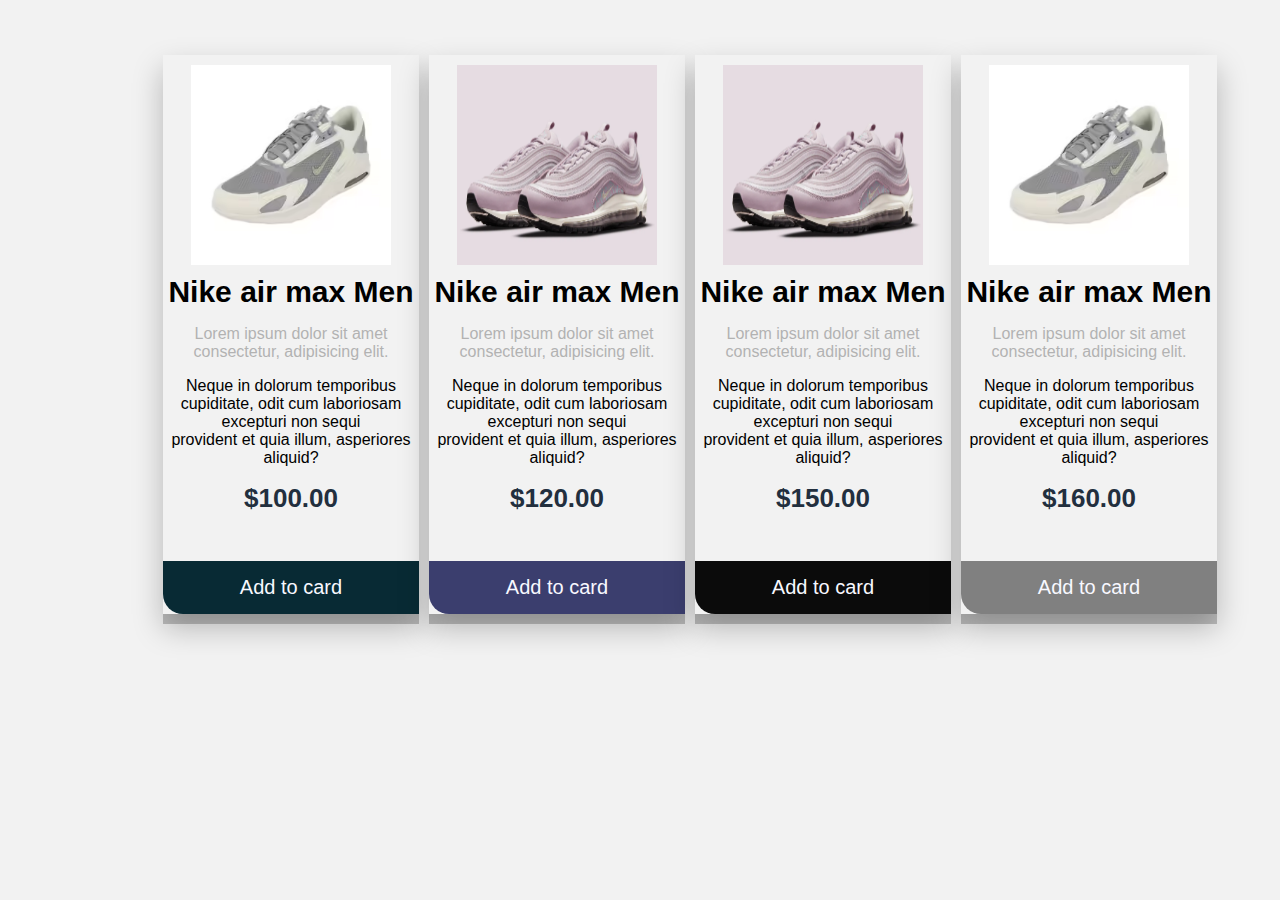
<file: index.html>
<!DOCTYPE html>
<html lang="en">
<head>
    <meta charset="UTF-8">
    <meta name="viewport" content="width=device-width, initial-scale=1.0">
    <!--External css----->
    <link rel="stylesheet" href="style.css">
    <!----------Font awesome cdm----------->
    <link rel="stylesheet" href="https://cdnjs.cloudflare.com/ajax/libs/font-awesome/6.6.0/css/all.min.css" 
    integrity="sha512-Kc323vGBEqzTmouAECnVceyQqyqdsSiqLQISBL29aUW4U/M7pSPA/gEUZQqv1cwx4OnYxTxve5UMg5GT6L4JJg==" 
    crossorigin="anonymous" referrerpolicy="no-referrer" />
    <title>Responsive product card </title>
</head>
<body>
    <div class="Gallery">
      <div Class="Content">
         <img src="images/AImax2.jpg" alt="">
         <h3>Nike air max Men</h3>
         <p>Lorem ipsum dolor sit amet consectetur, adipisicing elit.</p>Neque in dolorum temporibus cupiditate,
         odit cum laboriosam excepturi non sequi </br>
         provident et quia illum, asperiores 
         aliquid?</p>
         <h6>$100.00</h6>
         <ul>
            <li><i class="fa fa-star checked"></i></li>
            <li><i class="fa fa-star checked"></i></li>
            <li><i class="fa fa-star checked"></i></li>
            <li><i class="fa fa-star checked"></i></li>
            <li><i class="fa fa-star "></i></li>
          </ul>
          <button class="buy-1"> Add to card</button>
        </div>

        <div Class="Content">
            <img src="images/Airmax1.jpg" alt="">
            <h3>Nike air max Men</h3>
            <p>Lorem ipsum dolor sit amet consectetur, adipisicing elit.</p>Neque in dolorum temporibus cupiditate,
            odit cum laboriosam excepturi non sequi </br>
            provident et quia illum, asperiores 
            aliquid?</p>
            <h6>$120.00</h6>
            <ul>
               <li><i class="fa fa-star checked"></i></li>
               <li><i class="fa fa-star checked"></i></li>
               <li><i class="fa fa-star checked"></i></li>
               <li><i class="fa fa-star checked"></i></li>
               <li><i class="fa fa-star "></i></li>
             </ul>
             <button class="buy-2"> Add to card</button>
           </div>

           <div Class="Content">
            <img src="images/Airmax4.jpg" alt="">
            <h3>Nike air max Men</h3>
            <p>Lorem ipsum dolor sit amet consectetur, adipisicing elit.</p>Neque in dolorum temporibus cupiditate,
            odit cum laboriosam excepturi non sequi </br>
            provident et quia illum, asperiores 
            aliquid?</p>
            <h6>$150.00</h6>
            <ul>
               <li><i class="fa fa-star checked"></i></li>
               <li><i class="fa fa-star checked"></i></li>
               <li><i class="fa fa-star checked"></i></li>
               <li><i class="fa fa-star checked"></i></li>
               <li><i class="fa fa-star "></i></li>
             </ul>
             <button class="buy-3"> Add to card</button>
           </div>

           <div Class="Content">
            <img src="images/AImax2.jpg" alt="">
            <h3>Nike air max Men</h3>
            <p>Lorem ipsum dolor sit amet consectetur, adipisicing elit.</p>Neque in dolorum temporibus cupiditate,
            odit cum laboriosam excepturi non sequi </br>
            provident et quia illum, asperiores 
            aliquid?</p>
            <h6>$160.00</h6>
            <ul>
               <li><i class="fa fa-star checked"></i></li>
               <li><i class="fa fa-star checked"></i></li>
               <li><i class="fa fa-star checked"></i></li>
               <li><i class="fa fa-star checked"></i></li>
               <li><i class="fa fa-star "></i></li>
             </ul>
             <button class="buy-4"> Add to card</button>
           </div>
    </div>
</body>
</html>
</file>
<file: style.css>
body{
    margin: 0;
    font-family: sans-serif;
    background: #f2f2f2;

}
h3{
    text-align: center;
    font-size: 30px;
    margin: 0;
    padding-top: 10px;
}
a{
    text-decoration: none;
}
.Gallery{
    display: flex;
    flex-wrap:wrap ;
    width: 100%;
    justify-content: center;
    align-items: center;
    margin: 50px;
    
}
.Content{
    width: 20%;
    margin: 5px;
    box-sizing: border-box;
    float: left;
    text-align: center;
    border: radius 20px; ;
    cursor: pointer;
    padding-top: 10px;
    box-shadow: 0 14px 28px rgba(0, 0, 0, 0.25), 0 10px rgba(0, 0, 0, 0.22);
    transition: .4s;
    background: #f2f2f2;
}


.Content:hover{
    box-shadow: 0 3px 6px rgba(0, 0, 0, 0.16), 0 3px 6px rgba(0, 0, 0, 0.23);
    transform: translate(0px, -8px);
}

img{
    width: 200px;
    height: 200px;
    text-align: center;
    margin: 0 auto;
    display: block;
}

p{
    text-align: center;
    color: #b2b2b2;
    padding-top: 0 8px;
}
h6{
    font-size: 26px;
    text-align: center;
    color: #222f3e;
    margin: 0;
    
}

ul{
    list-style: none ;
    display: flex;
    justify-content: center;
    align-items: center;
    padding: 0px;

}

li{
    padding: 5px;
}

.fa{
    font-size: 26px;
    transition: 4s;
}

.checked{
    color: #ff9f43;
}

.fa:hover{
    transform: scale(1.3);
    transition: 6s;
}

button{
    text-align: center;
    font-size: 20px;
    color: ghostwhite;
    width: 100%;
    padding: 15px;
    border: 0;
    outline: none;
    cursor: pointer;
    margin-top: 5px;
    border-bottom-left-radius:20px ;
}

.buy-1{
    background: #082a34;
}

.buy-2{
    background: #3b3e6e;
}

.buy-3{
    background: #0b0b0b;
}

.buy-4{
    background: grey;
}

@media(max-width:1000px){
    .Content{
        width: 45%;
    }
}
@media(max-width:750px){
    .Content{
        width: 100%;
    }
}
</file>
